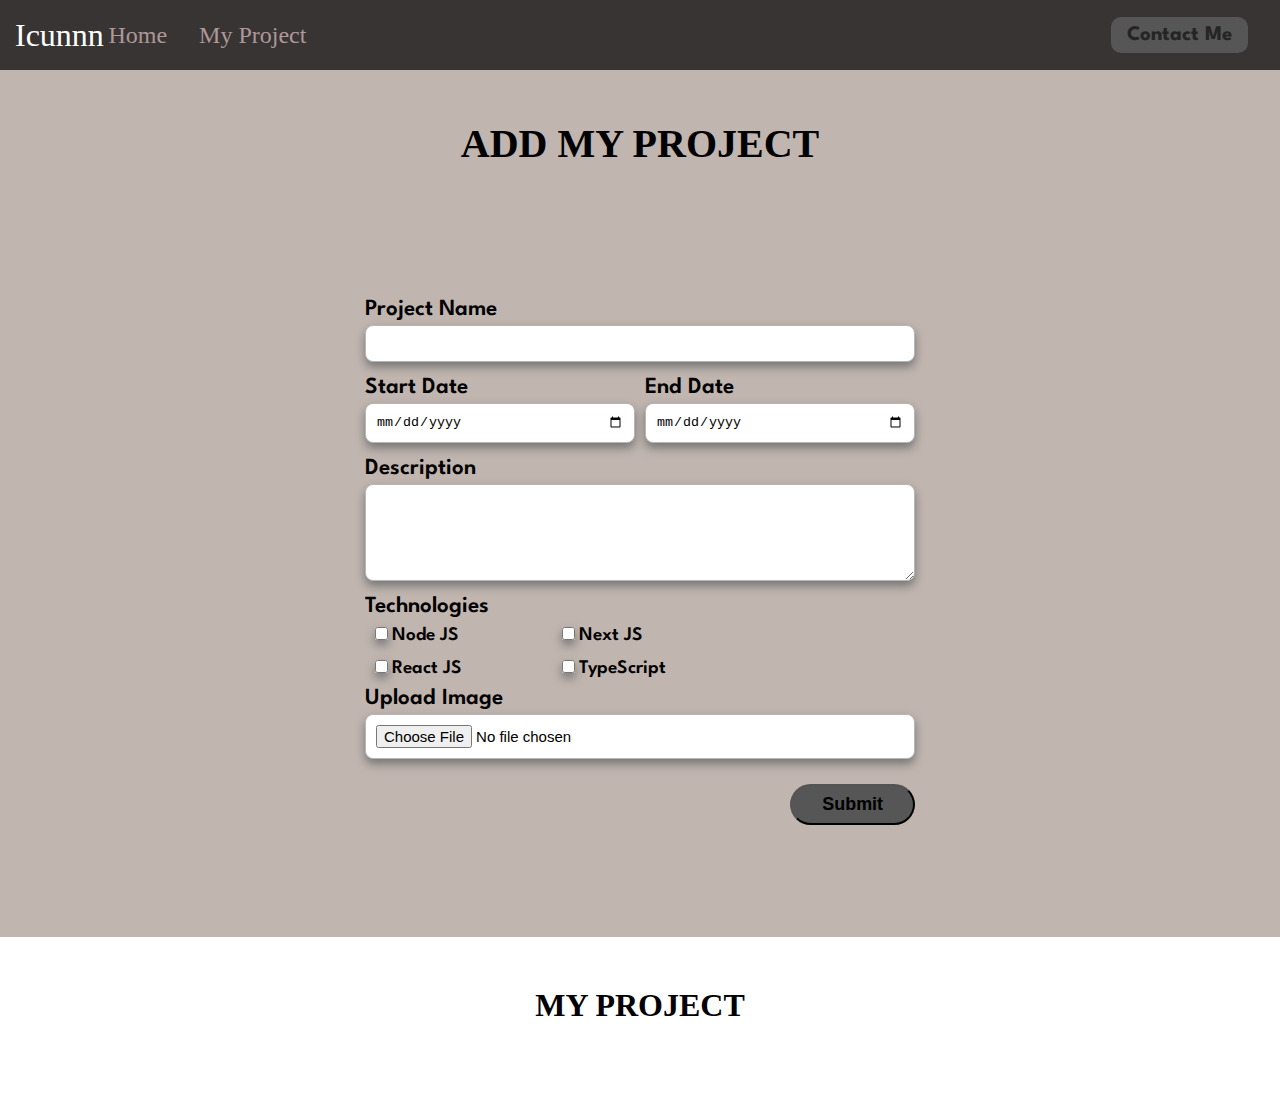
<file: dw-ui/task5/index.html>
<!DOCTYPE html>
<html lang="en">
  <head>
    <meta charset="UTF-8" />
    <meta name="viewport" content="width=device-width, initial-scale=1.0" />
    <title>Document</title>
    <!-- link font awesome -->
    <link
      rel="stylesheet"
      href="https://cdnjs.cloudflare.com/ajax/libs/font-awesome/6.7.2/css/all.min.css"
      integrity="sha512-Evv84Mr4kqVGRNSgIGL/F/aIDqQb7xQ2vcrdIwxfjThSH8CSR7PBEakCr51Ck+w+/U6swU2Im1vVX0SVk9ABhg=="
      crossorigin="anonymous"
      referrerpolicy="no-referrer"
    />

    <!-- link font google -->
    <link rel="preconnect" href="https://fonts.googleapis.com" />
    <link rel="preconnect" href="https://fonts.gstatic.com" crossorigin />
    <link href="https://fonts.googleapis.com/css2?family=League+Spartan:wght@100..900&display=swap" rel="stylesheet" />

    <!-- link CSS -->
    <link rel="stylesheet" href="style.css" />
  </head>
  <body>
    <!-- navbar -->

    <header>
      <div class="navbar">
        <div class="brand"><a href="#">Icunnn</a></div>
        <ul class="links">
          <li><a href="home">Home</a></li>
          <li><a href="myproject">My Project</a></li>
        </ul>
        <a href="#name" class="action_btn">Contact Me</a>
        <div class="toggle_btn">
          <i class="fa-solid fa-bars fa-lg"></i>
        </div>
      </div>

      <div class="dropdown_menu">
        <li><a href="home" class="links">Home</a></li>
        <li><a href="myproject" class="links">My Project</a></li>
        <li><a href="#name" class="action_btn">Contact Me</a></li>
      </div>
    </header>

    <!-- akhir navbar -->

    <!-- project -->
    <h2>ADD MY PROJECT</h2>
    <div class="form-container">
      <form action="">
        <div class="form">
          <label for="project-name">Project Name</label>
          <input type="text" id="project-name" />
        </div>
        <div class="form-inline">
          <div class="form">
            <label for="start-date">Start Date</label>
            <input type="date" id="start-date" />
          </div>
          <div class="form">
            <label for="end-date">End Date</label>
            <input type="date" id="end-date" />
          </div>
        </div>
        <div class="form">
          <label for="desc">Description</label>
          <textarea id="desc" cols="30" rows="5"></textarea>
        </div>
        <div class="form">
          <label style="margin-bottom: 5px">Technologies</label>
          <div class="checkbox">
            <div class="checkbox-left">
              <input type="checkbox" id="nodejs" />
              <label for="nodejs" style="font-size: 1.5vw">Node JS</label><br />
              <input type="checkbox" id="reactjs" />
              <label for="reactjs" style="font-size: 1.5vw">React JS</label>
            </div>
            <div class="checkbox-right">
              <input type="checkbox" id="nextjs" />
              <label for="nextjs" style="font-size: 1.5vw">Next JS</label><br />
              <input type="checkbox" id="typescript" />
              <label for="typescript" style="font-size: 1.5vw">TypeScript</label>
            </div>
          </div>
        </div>
        <div class="form">
          <label for="project-image">Upload Image</label>
          <input type="file" id="project-image" accept="image/*" />
        </div>
        <div class="submit">
          <button type="submit" onclick="getData(event)">Submit</button>
        </div>
      </form>
    </div>

    <div class="project-section" style="background-color: white; padding: 50px 0">
      <div class="container-project">
        <h3 style="font-size: 2.5vw; text-align: center">MY PROJECT</h3>
        <div id="cardContainer"></div>
      </div>
    </div>
    <!-- akhir project -->
    <script src="script.js"></script>
  </body>
</html>
</file>
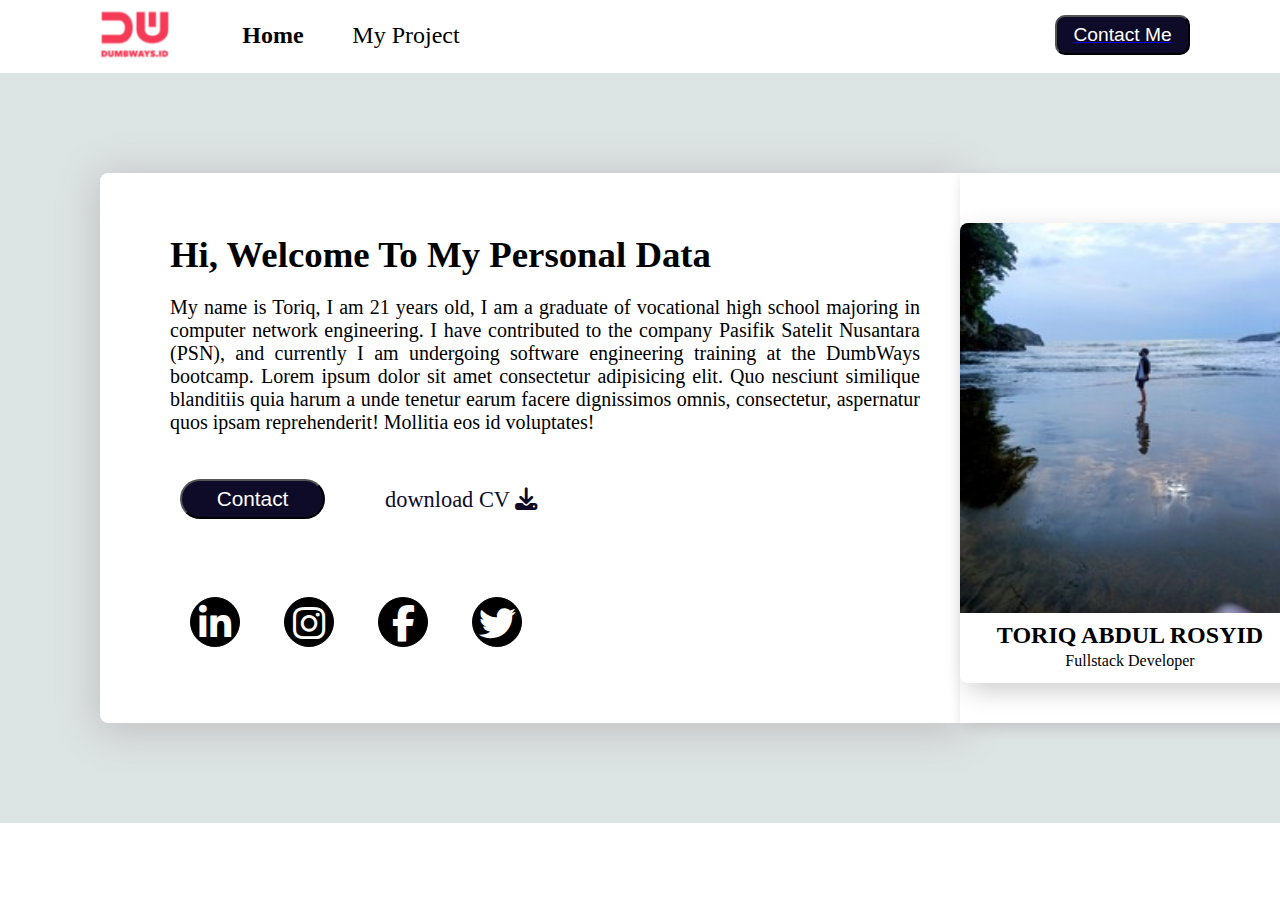
<file: days2/profile.html>
<!DOCTYPE html>
<html>
  <head>
    <link rel="stylesheet" href="style.css" />
    <link
      rel="stylesheet"
      href="https://cdnjs.cloudflare.com/ajax/libs/font-awesome/6.7.2/css/all.min.css"
      integrity="sha512-Evv84Mr4kqVGRNSgIGL/F/aIDqQb7xQ2vcrdIwxfjThSH8CSR7PBEakCr51Ck+w+/U6swU2Im1vVX0SVk9ABhg=="
      crossorigin="anonymous"
      referrerpolicy="no-referrer"
    />
  </head>
  <body>
    <ul class="navbar">
      <div class="left">
        <li>
          <img src="img/dumbways.png" alt="DumbWays" />
        </li>
        <li>
          <a class="active" href="#home">Home</a>
        </li>
        <li>
          <a href="#myproject">My Project</a>
        </li>
      </div>
      <div class="right">
        <a href="../days3/contact.html"><button>Contact Me</button></a>
      </div>
    </ul>

    <!--ini profile left-->

    <div class="flex flex-container">
      <div class="flex profile-info">
        <h2>Hi, Welcome To My Personal Data</h2>
        <p class="Data">
          My name is Toriq, I am 21 years old, I am a graduate of vocational
          high school majoring in computer network engineering. I have
          contributed to the company Pasifik Satelit Nusantara (PSN), and
          currently I am undergoing software engineering training at the
          DumbWays bootcamp. Lorem ipsum dolor sit amet consectetur adipisicing
          elit. Quo nesciunt similique blanditiis quia harum a unde tenetur
          earum facere dignissimos omnis, consectetur, aspernatur quos ipsam
          reprehenderit! Mollitia eos id voluptates!
        </p>

        <ul class="item">
          <li>
            <button class="item1">Contact</button>
          </li>
          <li>
            <a class="item2" href="#">
              download CV <i class="fa-solid fa-download"></i>
            </a>
          </li>
        </ul>

        <div class="socials">
          <i class="fa-brands fa-linkedin-in fa-2xl"></i>
          <i class="fa-brands fa-instagram fa-2xl"></i>
          <i class="fa-brands fa-facebook-f fa-2xl"></i>
          <i class="fa-brands fa-twitter fa-2xl"></i>
        </div>
      </div>
      <div class="flex box">
        <div class="card1">
          <img src="img/photo_2025-05-01_19-15-48.jpg" class="img-top">
          <div class="card2">
            <h5 class="card-title">TORIQ ABDUL ROSYID</h5>
            <p class="card-text">Fullstack Developer</p>
          </div>
        </div>
      </div>
    </div>
  </body>
</html>
</file>
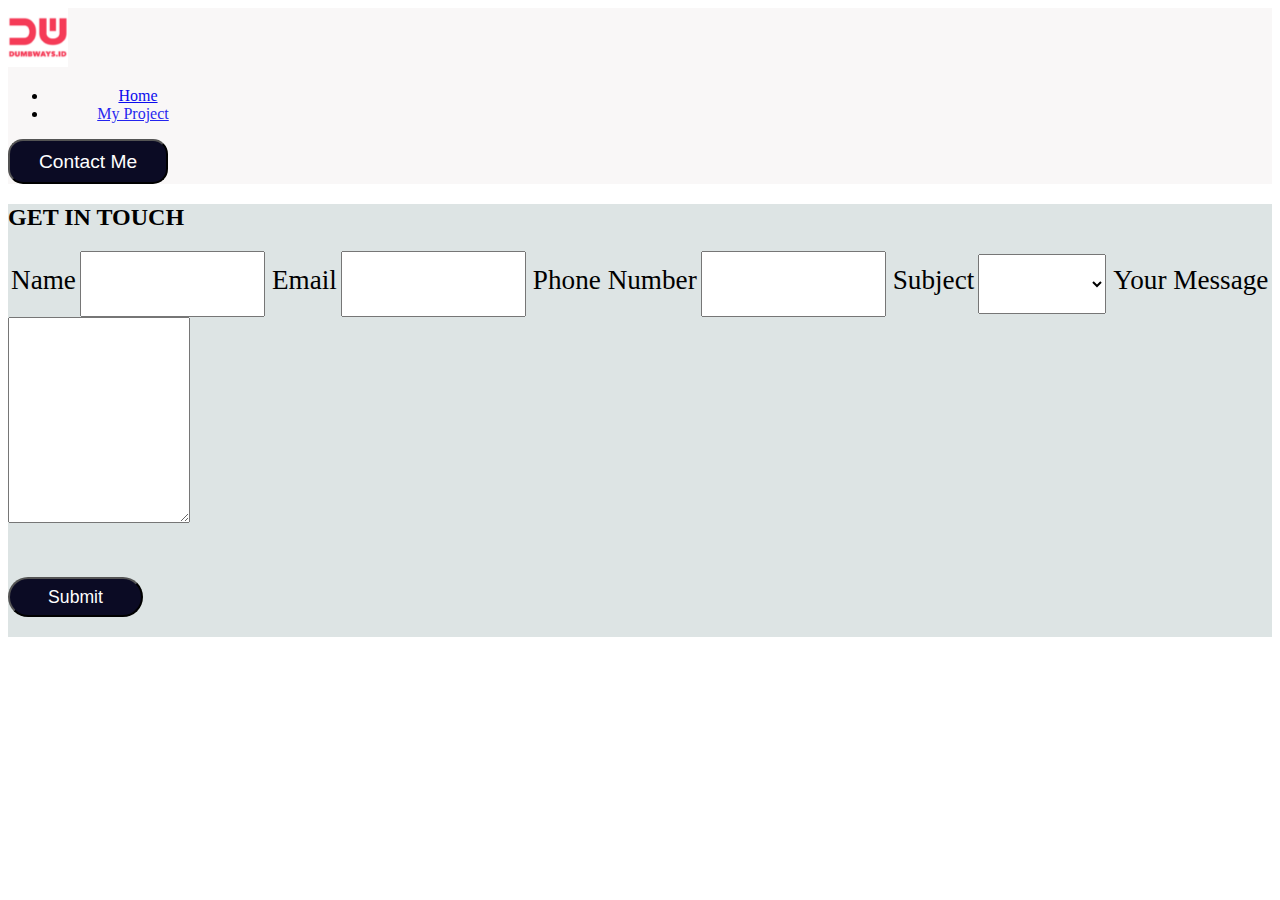
<file: days3/contact.html>
<!DOCTYPE html>
<html lang="en">
  <head>
    <meta charset="utf-8" />
    <meta name="viewport" content="width=device-width, initial-scale=1" />
    <title>Portofolio | Toriq Rosid</title>
    <link href="https://cdn.jsdelivr.net/npm/bootstrap@5.3.5/dist/css/bootstrap.min.css" rel="stylesheet" integrity="sha384-SgOJa3DmI69IUzQ2PVdRZhwQ+dy64/BUtbMJw1MZ8t5HZApcHrRKUc4W0kG879m7" crossorigin="anonymous" />
    <link rel="stylesheet" href="contact.css" />
  </head>
  <body>
    <!-- ini navbar -->

    <nav class="navbar navbar-expand-lg navbar-light shadow" style="background-color: #f9f7f7">
      <div class="container">
        <a class="navbar-brand" href="https://encrypted-tbn0.gstatic.com/images?q=tbn:ANd9GcRMD1R_e2MlTpAfs2XQKS-JBZuElrFIutiFOA&s"><img src="../days2/img/dumbways.png" alt="DumbWays" style="width: 60px" /></a>
        <div class="collapse navbar-collapse" id="navbarSupportedContent">
          <ul class="navbar-nav me-auto mb-2 mb-lg-0">
            <li class="nav-item" style="background-color: #f9f7f7">
              <a class="nav-link home link-offset-5 fw-semibold fs-3" aria-current="page" href="#">Home</a>
            </li>
            <li class="nav-item" style="background-color: #f9f7f7">
              <a class="nav-link project fs-3" href="../days2/profile.html">My Project</a>
            </li>
          </ul>
          <div class="d-flex" role="search">
            <a href="#message"><button class="nav-contact" style="width: 160px; height: 45px; border-radius: 15px" type="submit">Contact Me</button></a>
          </div>
        </div>
      </div>
    </nav>

    <!-- akhir navbar -->

    <!-- ini contact me -->

    <div class="container-form">
      <div class="d-flex justify-content-center">
        <h2 id="message" class="d-flex title fs-1 fw-bold py-5">GET IN TOUCH</h2>
      </div>
      <div class="d-flex form justify-content-center">
        <form action="contactme" class="d-flex">
          <div class="mb-3">
            <label for="name" class="form-name" style="width: 700px">Name</label>
            <input type="text" class="form-control shadow" style="height: 60px" id="name" />
            <label for="email" class="form-email" style="width: 700px">Email</label>
            <input type="email" class="form-control shadow" style="height: 60px" id="email" />
            <label for="number" class="form-number" style="width: 700px">Phone Number</label>
            <input type="number" class="form-control shadow" style="height: 60px" id="number" />
            <label class="form-subject" for="floatingSelect">Subject</label>
            <select class="form-select shadow" id="floatingSelect" style="height: 60px" aria-label="Floating label select example">
              <option selected></option>
              <option value="1">Kritik</option>
              <option value="2">Saran</option>
              <option value="3">Customer Service</option>
            </select>
            <label class="form-message" for="floatingTextarea2">Your Message</label>
            <textarea class="form-control shadow" id="floatingTextarea2" style="height: 200px"></textarea>
            <div class="d-grid gap-2 d-md-flex justify-content-md-end">
              <button class="submit me-md-2" type="button">Submit</button>
            </div>
          </div>
        </form>
      </div>
    </div>

    <!-- akhir contact me -->

    <script src="https://cdn.jsdelivr.net/npm/bootstrap@5.3.5/dist/js/bootstrap.bundle.min.js" integrity="sha384-k6d4wzSIapyDyv1kpU366/PK5hCdSbCRGRCMv+eplOQJWyd1fbcAu9OCUj5zNLiq" crossorigin="anonymous"></script>
  </body>
</html>
</file>
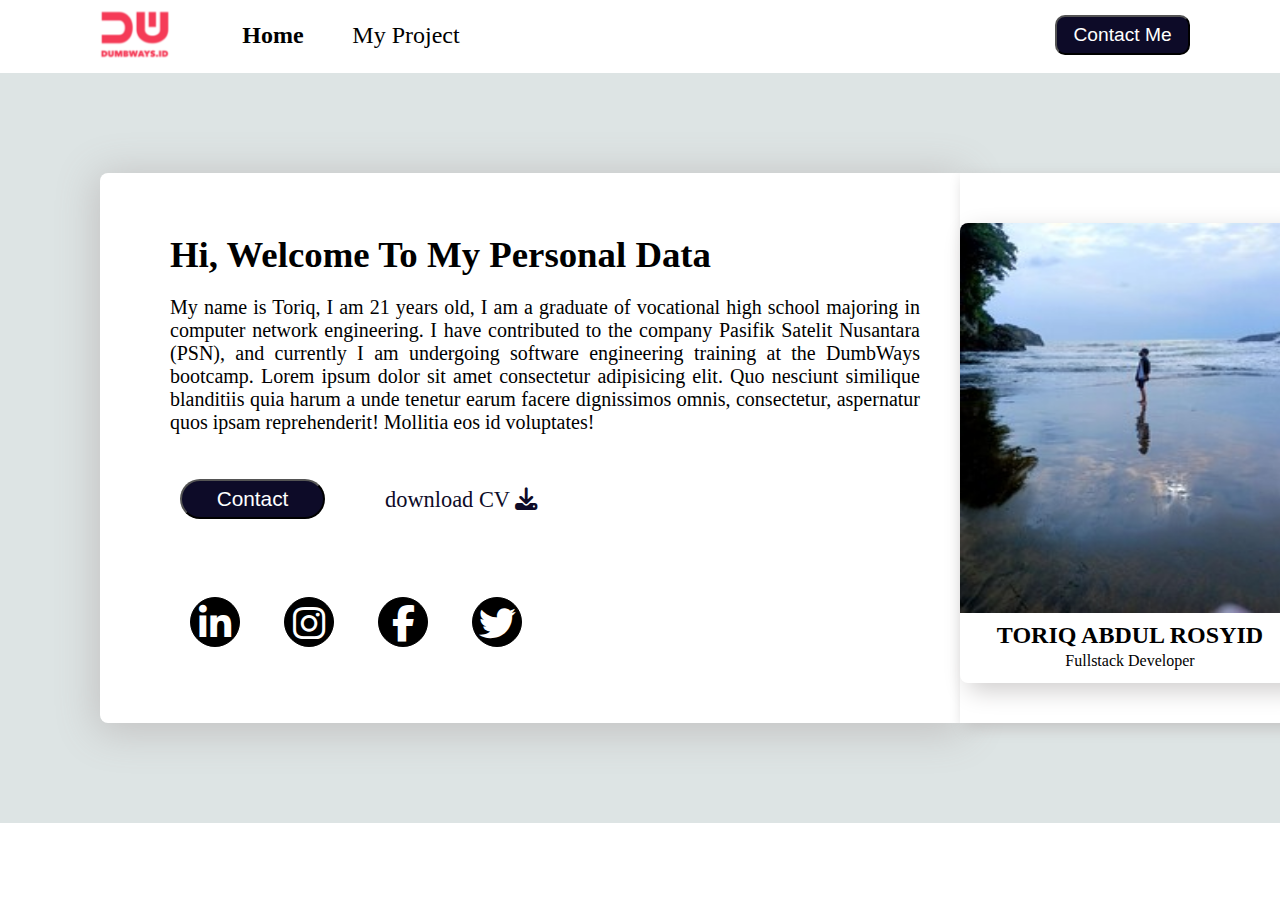
<file: task2/profile.html>
<!DOCTYPE html>
<html>
  <head>
    <link rel="stylesheet" href="style.css" />
    <link
      rel="stylesheet"
      href="https://cdnjs.cloudflare.com/ajax/libs/font-awesome/6.7.2/css/all.min.css"
      integrity="sha512-Evv84Mr4kqVGRNSgIGL/F/aIDqQb7xQ2vcrdIwxfjThSH8CSR7PBEakCr51Ck+w+/U6swU2Im1vVX0SVk9ABhg=="
      crossorigin="anonymous"
      referrerpolicy="no-referrer"
    />
  </head>
  <body>
    <ul class="navbar">
      <div class="left">
        <li>
          <img src="img/dumbways.png" alt="DumbWays" />
        </li>
        <li>
          <a class="active" href="#home">Home</a>
        </li>
        <li>
          <a href="#myproject">My Project</a>
        </li>
      </div>
      <div class="right">
        <a href="../task3/contact.html"><button>Contact Me</button></a>
      </div>
    </ul>

    <!--ini profile left-->

    <div class="flex flex-container">
      <div class="flex profile-info">
        <h2>Hi, Welcome To My Personal Data</h2>
        <p class="Data">
          My name is Toriq, I am 21 years old, I am a graduate of vocational high school majoring in computer network engineering. I have contributed to the company Pasifik Satelit Nusantara (PSN), and currently I am undergoing software
          engineering training at the DumbWays bootcamp. Lorem ipsum dolor sit amet consectetur adipisicing elit. Quo nesciunt similique blanditiis quia harum a unde tenetur earum facere dignissimos omnis, consectetur, aspernatur quos ipsam
          reprehenderit! Mollitia eos id voluptates!
        </p>

        <ul class="item">
          <li>
            <button class="item1">Contact</button>
          </li>
          <li>
            <a class="item2" href="#"> download CV <i class="fa-solid fa-download"></i> </a>
          </li>
        </ul>

        <div class="socials">
          <i class="fa-brands fa-linkedin-in fa-2xl"></i>
          <i class="fa-brands fa-instagram fa-2xl"></i>
          <i class="fa-brands fa-facebook-f fa-2xl"></i>
          <i class="fa-brands fa-twitter fa-2xl"></i>
        </div>
      </div>
      <div class="flex box">
        <div class="card1">
          <img src="img/photo_2025-05-01_19-15-48.jpg" class="img-top" />
          <div class="card2">
            <h5 class="card-title">TORIQ ABDUL ROSYID</h5>
            <p class="card-text">Fullstack Developer</p>
          </div>
        </div>
      </div>
    </div>
  </body>
</html>
</file>
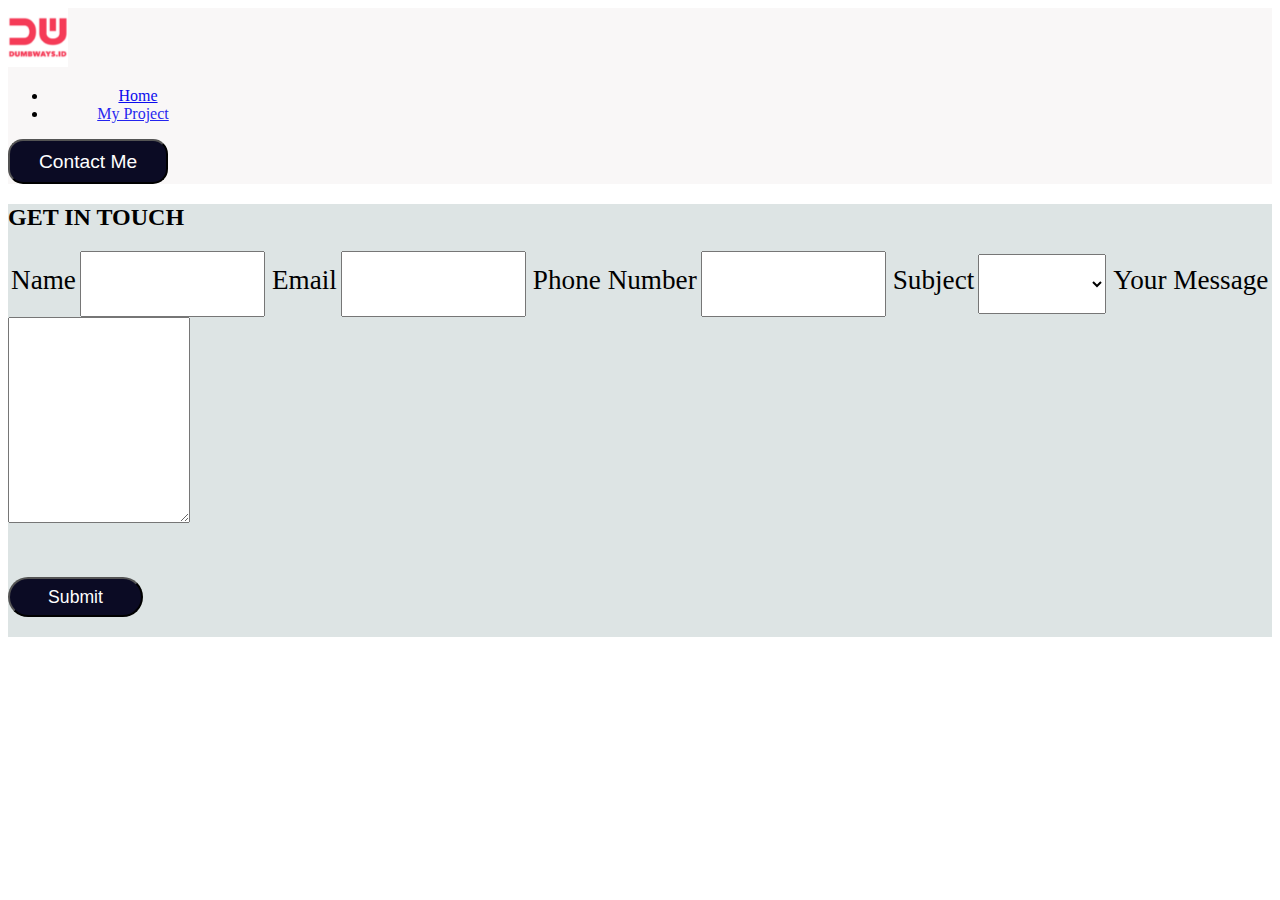
<file: task3/contact.html>
<!DOCTYPE html>
<html lang="en">
  <head>
    <meta charset="utf-8" />
    <meta name="viewport" content="width=device-width, initial-scale=1" />
    <title>Portofolio | Toriq Rosid</title>
    <link href="https://cdn.jsdelivr.net/npm/bootstrap@5.3.5/dist/css/bootstrap.min.css" rel="stylesheet" integrity="sha384-SgOJa3DmI69IUzQ2PVdRZhwQ+dy64/BUtbMJw1MZ8t5HZApcHrRKUc4W0kG879m7" crossorigin="anonymous" />
    <link rel="stylesheet" href="contact.css" />
  </head>
  <body>
    <!-- ini navbar -->

    <nav class="navbar navbar-expand-lg navbar-light shadow" style="background-color: #f9f7f7">
      <div class="container">
        <a class="navbar-brand" href="https://encrypted-tbn0.gstatic.com/images?q=tbn:ANd9GcRMD1R_e2MlTpAfs2XQKS-JBZuElrFIutiFOA&s"><img src="../task2/img/dumbways.png" alt="DumbWays" style="width: 60px" /></a>
        <div class="collapse navbar-collapse" id="navbarSupportedContent">
          <ul class="navbar-nav me-auto mb-2 mb-lg-0">
            <li class="nav-item" style="background-color: #f9f7f7">
              <a class="nav-link home link-offset-5 fw-semibold fs-3" aria-current="page" href="#">Home</a>
            </li>
            <li class="nav-item" style="background-color: #f9f7f7">
              <a class="nav-link project fs-3" href="../task2/profile.html">My Project</a>
            </li>
          </ul>
          <div class="d-flex" role="search">
            <a href="#message"><button class="nav-contact" style="width: 160px; height: 45px; border-radius: 15px" type="submit">Contact Me</button></a>
          </div>
        </div>
      </div>
    </nav>

    <!-- akhir navbar -->

    <!-- ini contact me -->

    <div class="container-form">
      <div class="d-flex justify-content-center">
        <h2 id="message" class="d-flex title fs-1 fw-bold py-5">GET IN TOUCH</h2>
      </div>
      <div class="d-flex form justify-content-center">
        <form action="contactme" class="d-flex">
          <div class="mb-3">
            <label for="name" class="form-name" style="width: 700px">Name</label>
            <input type="text" class="form-control shadow" style="height: 60px" id="name" />
            <label for="email" class="form-email" style="width: 700px">Email</label>
            <input type="email" class="form-control shadow" style="height: 60px" id="email" />
            <label for="number" class="form-number" style="width: 700px">Phone Number</label>
            <input type="number" class="form-control shadow" style="height: 60px" id="number" />
            <label class="form-subject" for="floatingSelect">Subject</label>
            <select class="form-select shadow" id="floatingSelect" style="height: 60px" aria-label="Floating label select example">
              <option selected></option>
              <option value="1">Kritik</option>
              <option value="2">Saran</option>
              <option value="3">Customer Service</option>
            </select>
            <label class="form-message" for="floatingTextarea2">Your Message</label>
            <textarea class="form-control shadow" id="floatingTextarea2" style="height: 200px"></textarea>
            <div class="d-grid gap-2 d-md-flex justify-content-md-end">
              <button class="submit me-md-2" type="button">Submit</button>
            </div>
          </div>
        </form>
      </div>
    </div>

    <!-- akhir contact me -->

    <script src="https://cdn.jsdelivr.net/npm/bootstrap@5.3.5/dist/js/bootstrap.bundle.min.js" integrity="sha384-k6d4wzSIapyDyv1kpU366/PK5hCdSbCRGRCMv+eplOQJWyd1fbcAu9OCUj5zNLiq" crossorigin="anonymous"></script>
  </body>
</html>
</file>
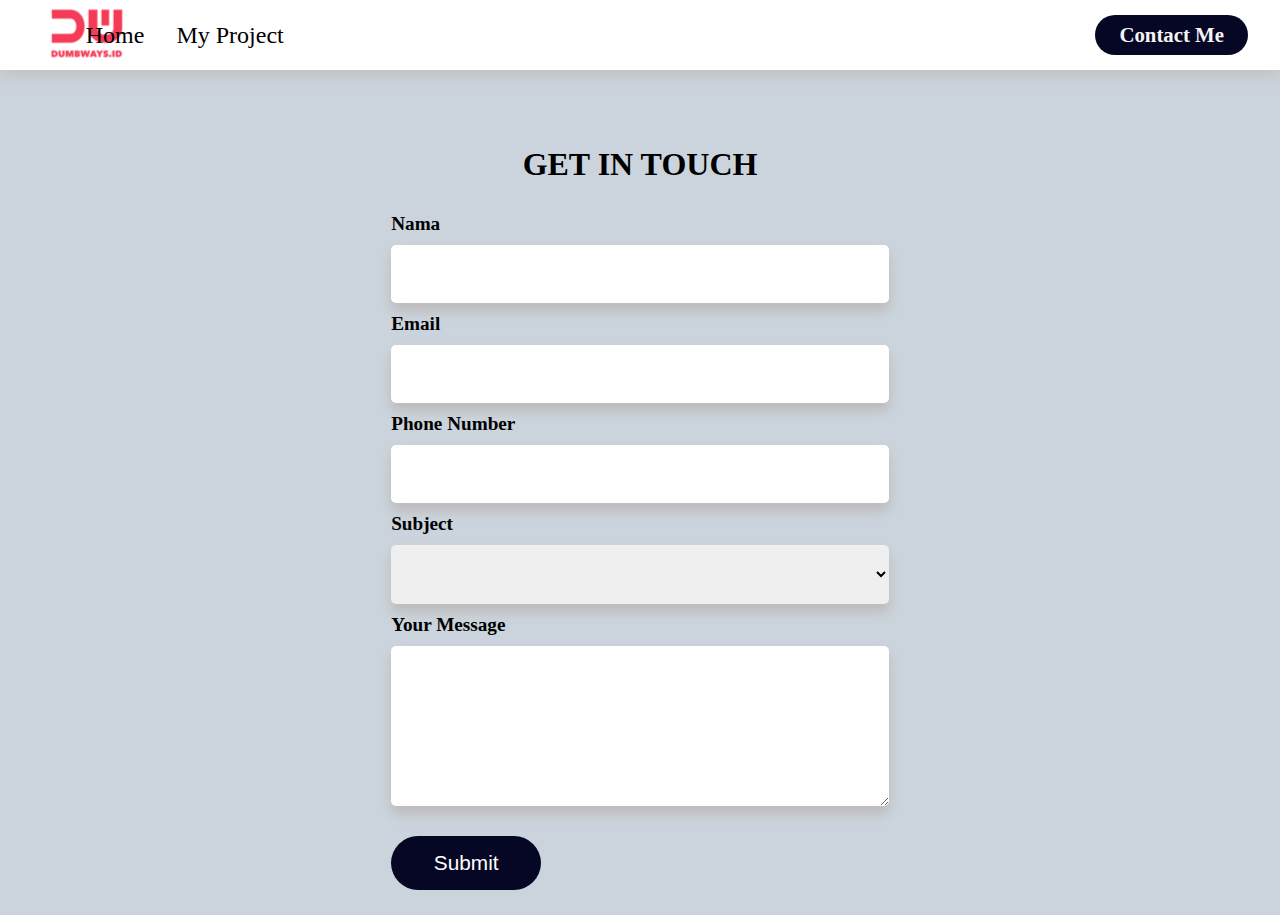
<file: task4/contact.html>
<!DOCTYPE html>
<html lang="en">
  <head>
    <meta charset="UTF-8" />
    <meta name="viewport" content="width=device-width, initial-scale=1.0" />
    <title>Contact Me</title>

    <!-- link font awesome -->
    <link
      rel="stylesheet"
      href="https://cdnjs.cloudflare.com/ajax/libs/font-awesome/6.7.2/css/all.min.css"
      integrity="sha512-Evv84Mr4kqVGRNSgIGL/F/aIDqQb7xQ2vcrdIwxfjThSH8CSR7PBEakCr51Ck+w+/U6swU2Im1vVX0SVk9ABhg=="
      crossorigin="anonymous"
      referrerpolicy="no-referrer"
    />

    <!-- link CSS -->
    <link rel="stylesheet" href="contact.css" />
  </head>
  <body>
    <!-- navbar -->

    <header>
      <div class="navbar">
        <div class="logo"><img src="../task2/img/dumbways.png" alt="DumbWays" /></div>
        <ul class="links">
          <li><a href="home">Home</a></li>
          <li><a href="myproject">My Project</a></li>
        </ul>
        <a href="#name" class="action_btn">Contact Me</a>
        <div class="toggle_btn">
          <i class="fa-solid fa-bars fa-lg"></i>
        </div>
      </div>

      <div class="dropdown_menu">
        <li><a href="home">Home</a></li>
        <li><a href="myproject">My Project</a></li>
        <li><a href="#name" class="action_btn">Contact Me</a></li>
      </div>
    </header>

    <!-- akhir navbar -->

    <!-- contact -->

    <div class="container">
      <form>
        <h3>GET IN TOUCH</h3>
        <label for="name">Nama</label>
        <input type="text" id="name" />
        <label for="email">Email</label>
        <input type="email" id="email" />
        <label for="number">Phone Number</label>
        <input type="number" id="number" />
        <label for="select">Subject</label>
        <select id="select">
          <option value=""></option>
          <option value="1">Kritik</option>
          <option value="2">Saran</option>
          <option value="3">Customer Service</option>
        </select>
        <label for="textarea">Your Message</label>
        <textarea id="textarea" rows="8"></textarea>
        <button type="submit" onclick="myFunction">Submit</button>
      </form>
    </div>

    <!-- akhir contact -->

    <script src="contact.js"></script>
  </body>
</html>
</file>
<file: dw-ui/task5/style.css>
* {
  padding: 0;
  margin: 0;
}

body {
  background-color: #c0b5af;
}

li {
  list-style: none;
}

.brand a {
  text-decoration: none;
  color: white;
  font-size: 2rem;
  margin-left: 15px;
}

.links a {
  text-decoration: none;
  color: rgb(174, 152, 152);
  font-size: 1.5rem;
}

.links a:hover {
  color: white;
}

.navbar .links {
  display: flex;
  gap: 2rem;
  margin-left: -800px;
}
/* header */
header {
  position: relative;
  padding: 0;
}

.navbar {
  width: 100%;
  height: 70px;
  display: flex;
  align-items: center;
  justify-content: space-between;
  background-color: rgb(56, 52, 52);
}

.navbar .toggle_btn {
  color: rgb(255, 128, 0);
  margin-right: 20px;
  font-size: 1.5rem;
  cursor: pointer;
  display: none;
}

.action_btn {
  text-decoration: none;
  background-color: rgb(86, 86, 86);
  margin-right: 2rem;
  padding: 0.5rem 1rem;
  border: none;
  outline: none;
  border-radius: 10px;
  font-weight: bold;
  color: rgb(38, 37, 37);
  font-size: 1.3rem;
  font-family: League Spartan, sans-serif;
  cursor: pointer;
  transition: scale 0.2 ease;
}

.action_btn:hover {
  color: rgb(245, 243, 243);
  scale: 1.05;
}

.action_btn:active {
  scale: 0.95;
}

/* dropdown menu */

.dropdown_menu {
  display: none;
  position: absolute;
  height: 0;
  width: 100%;
  background-color: rgb(56, 52, 52);
  backdrop-filter: blur(5px);
  overflow: hidden;
}

.dropdown_menu.open {
  height: 170px;
}

.dropdown_menu .links {
  text-decoration: none;
  padding: 10px;
  margin-top: 5px;
  margin-left: 12px;
  display: flex;
  justify-content: start;
  font-size: 1.5rem;
  color: rgb(215, 201, 201);
}

.dropdown_menu .links:hover {
  color: black;
  background-color: rgb(32, 32, 236);
  width: 100%;
}

.dropdown_menu .action_btn {
  width: 120px;
  display: block;
  margin-top: 12px;
  margin-left: 12px;
  justify-content: start;
  text-align: center;
}

/* responsive  */
@media (max-width: 992px) {
  .navbar .links,
  .navbar .action_btn {
    display: none;
  }

  .navbar .toggle_btn {
    display: block;
  }

  .dropdown_menu {
    display: block;
  }
}

/* project */
h2 {
  display: flex;
  justify-content: center;
  text-align: center;
  font-weight: bold;
  padding: 50px 0;
  font-size: 2.5em;
}

.form-container {
  display: flex;
  justify-content: center;
  align-items: center;
  min-height: 80vh;
  font-family: League Spartan, sans-serif;
}

form {
  display: block;
  padding: 20px;
  border-radius: 10px;
  max-width: 576px;
  width: 550px;
  margin: 0 16px;
  margin-bottom: 30px;
}

.form {
  display: flex;
  flex-direction: column;
  position: relative;
  width: 100%;
}

form .form-inline {
  display: grid;
  grid-template-columns: 1fr 1fr;
  grid-gap: 10px;
}

form .form label {
  font-size: 1.8vw;
  font-weight: 600;
}

form .form input,
form .form textarea {
  box-sizing: border-box;
  border: 1px solid rgb(183, 181, 181);
  margin-top: 5px;
  margin-bottom: 15px;
  padding: 10px;
  border-radius: 8px;
  box-shadow: 0 5px 10px rgb(118, 118, 118);
}

.checkbox {
  display: flex;
  gap: 100px;
  margin-left: 10px;
}

#project-image {
  box-sizing: border-box;
  border: 1px solid rgb(183, 181, 181);
  font-size: 15px;
  background: white;
  outline: none;
}

.submit {
  display: flex;
  justify-content: end;
}

form button {
  padding: 8px 30px;
  border-radius: 25px;
  margin-top: 10px;
  background-color: rgb(86, 86, 86);
  font-size: 1.4vw;
  font-weight: 700;
  cursor: pointer;
  transition: scale 0.2 ease;
}

form button:hover {
  color: rgb(245, 243, 243);
  scale: 1.05;
}

form button:active {
  scale: 0.95;
}

@media screen and (max-width: 480px) {
  form .form-inline {
    grid-gap: unset;
    grid-template-columns: 1fr;
  }
  form button {
    width: 100%;
  }
}

/* style card javascipt */
#cardContainer {
  display: flex;
  justify-content: center;
  flex-wrap: wrap;
  gap: 100px;
  margin-top: 30px;
  box-sizing: border-box;
}

.card {
  width: 400px;
  border-radius: 12px;
  background-color: #f0f0f0;
  box-shadow: 0 2px 4px rgb(25, 25, 25);
  overflow: hidden;
}

.fixed-img {
  width: 94%;
  align-items: center;
  height: auto;
  margin: 10px;
  border-radius: 12px;
}

.card-body {
  text-align: start;
  padding: 10px 25px;
}

.card-title {
  font-size: 1.5em;
  font-weight: 650;
}

.card-time {
  font-size: 1em;
  color: rgb(86, 77, 77);
}

.card-text {
  text-align: justify;
  margin-top: 10px;
  font-size: 0.95em;
}

.card-icon {
  display: flex;
  justify-content: start;
  gap: 10px;
  margin-bottom: 5px;
  margin-left: 25px;
}

.card-icon img.tech-icon {
  width: 30px;
}

.card-button button {
  padding: 5px 30px;
  border-radius: 25px;
  margin-top: 10px;
  background-color: rgb(49, 45, 45);
  font-size: 18px;
  font-weight: 700;
  cursor: pointer;
  transition: scale 0.2 ease;
}

.card-button button:hover {
  color: rgb(245, 243, 243);
  scale: 1.05;
}

.card-button button:active {
  scale: 0.95;
}
</file>
<file: days2/style.css>
* {
  margin: 0;
  padding: 0;
  box-sizing: border-box;
}

body {
  width: 100%;
}

ul.navbar {
  display: flex;
  list-style-type: none;
  width: 100%;
  background-color: #ffffff;
  box-shadow: 0 8px 15px rgb(213, 212, 212);
  justify-content: space-between;
}

.navbar li {
  float: left;
}

div.left li a {
  display: block;
  text-align: center;
  width: 130px;
  height: 70px;
  line-height: 70px;
  font-size: 1.5em;
  margin-left: 3px;
  text-decoration: none;
  color: rgb(0, 0, 0);
}

div.left li a:hover {
  background-color: #232322;
  color: #ffffff;
}

li img {
  width: 70px;
  margin-left: 100px;
  margin-right: 35px;
}

a.active {
  font-weight: bold;
  font-size: 1.75em;
}

div.right button {
  display: block;
  width: 135px;
  height: 40px;
  margin-top: 15px;
  margin-right: 90px;
  border-radius: 10px;
  font-size: 1.2em;
  color: #ffffff;
  background-color: rgb(13, 11, 40);
  cursor: pointer;
}

div.right button:hover {
  color: rgb(13, 11, 40);
  background-color: #ffffff;
}

.flex-container {
  display: flex;
  background-color: rgb(221, 228, 228);
  width: 100%;
}

.flex-container div.profile-info {
  margin: 100px 0px 100px 100px;
  padding: 20px;
  width: 900px;
  height: 550px;
  background-color: #ffffff;
  box-shadow: 0 5px 40px 5px rgb(195, 194, 194);
  border-radius: 8px 0 0 8px;
}

.flex-container div.box {
  margin: 100px 100px 100px 0px;
  padding-top: 50px;
  width: 420px;
  height: 550px;
  background-color: #ffffff;
  box-shadow: 5px 5px 15px 0 rgb(195, 194, 194);
  border-radius: 0 8px 8px 0;
}

.profile-info {
  width: 950px;
  height: 350px;
  list-style: none;
}

.profile-info h2 {
  font-size: 2.3em;
  margin-top: 40px;
  margin-bottom: 20px;
  margin-left: 50px;
  text-align: justify;
}

.profile-info p {
  text-align: justify;
  width: 750px;
  font-size: 1.25em;
  margin-left: 50px;
  margin-right: 20px;
  margin-bottom: 40px;
}

ul.item {
  display: flex;
  list-style: none;
}

button.item1 {
  width: 145px;
  height: 40px;
  margin-top: 5px;
  margin-left: 60px;
  border-radius: 25px;
  font-size: 1.3em;
  color: #ffffff;
  background-color: rgb(13, 11, 40);
  cursor: pointer;
}

button.item1:hover {
  color: rgb(5, 5, 5);
  background-color: rgb(11, 6, 97);
}

a.item2 {
  display: inline-block;
  width: 220px;
  height: 40px;
  text-decoration: none;
  font-size: 1.4em;
  margin-top: 13px;
  padding-left: 60px;
  color: rgb(13, 11, 40);
}

a.item2:hover {
  color: rgb(6, 4, 132);
}

.socials i {
  display: inline-block;
  margin-top: 70px;
  margin-right: -30px;
  margin-left: 70px;
  justify-content: center;
  width: 50px;
  height: 50px;
  line-height: 50px;
  font-size: 2.3em;
  border-radius: 50px;
  border: 1px solid black;
  color: white;
  background-color: black;
  cursor: pointer;
  text-align: center;
}

.socials i:hover {
  color: black;
  background-color: white;
}

div.card1 {
  display: block;
  padding: 0;
  width: 340px;
  height: 460px;
  background-color: #ffffff;
  box-shadow: 8px 8px 25px 0 rgb(208, 206, 206);
  border-radius: 8px;
  text-align: center;
}

.img-top {
  width: 340px;
  height: 390px;
  border-radius: 8px 8px 0 0;
}

.card-title {
  font-size: 1.5em;
  font-weight: 800;
  margin-top: 5px;
}

.card-text {
  font-size: 1em;
  margin-top: 3px;
}
</file>
<file: days3/contact.css>
.container-form{
  background-color: rgb(221, 228, 228);
}

a.home {
  display: inline-block;
  width: 140px;
  text-align: center;
  margin-left: 20px;
  opacity: 95%;
}

a.home:hover{
  background-color: #cccbcb;
}

a.project {
  display: inline-block;
  width: 170px;
  text-align: center;
  opacity: 85%;
}

a.project:hover{
  background-color: #cccbcb;
}

.nav-contact {
  font-size: 1.2em;
  color: rgb(255, 255, 255);
  background-color: rgb(11, 11, 36);
}

.nav-contact:hover {
  background-color: rgb(255, 255, 255);
  color: rgb(11, 11, 36);
}

.form-name{
  font-size: 1.7em;
  margin-bottom: 2px;
  margin-left: 3px;
  font-weight: 500;
}

.form-email{
  font-size: 1.7em;
  margin-bottom: 2px;
  margin-left: 3px;
  margin-top: 30px;
  font-weight: 500;
}

.form-number{
  font-size: 1.7em;
  margin-bottom: 2px;
  margin-left: 3px;
  margin-top: 30px;
  font-weight: 500;
}

.form-subject{
  font-size: 1.7em;
  margin-bottom: 2px;
  margin-left: 3px;
  margin-top: 30px;
  font-weight: 500;
}

.form-message{
  font-size: 1.7em;
  margin-bottom: 2px;
  margin-left: 3px;
  margin-top: 30px;
  font-weight: 500;
}

.submit{
  width: 135px;
  height: 40px;
  font-size: 1.1em;
  margin-top:50px;
  margin-bottom: 20px;
  margin-right: 10px;
  border-radius: 25px;
  color: white;
  background-color: rgb(11, 11, 36);
}

.submit:hover{
  background-color: white;
  color: rgb(11, 11, 36);
}
</file>
<file: task2/style.css>
* {
  margin: 0;
  padding: 0;
  box-sizing: border-box;
}

body {
  width: 100%;
}

ul.navbar {
  display: flex;
  list-style-type: none;
  width: 100%;
  background-color: #ffffff;
  box-shadow: 0 8px 15px rgb(213, 212, 212);
  justify-content: space-between;
}

.navbar li {
  float: left;
}

div.left li a {
  display: block;
  text-align: center;
  width: 130px;
  height: 70px;
  line-height: 70px;
  font-size: 1.5em;
  margin-left: 3px;
  text-decoration: none;
  color: rgb(0, 0, 0);
}

div.left li a:hover {
  background-color: #232322;
  color: #ffffff;
}

li img {
  width: 70px;
  margin-left: 100px;
  margin-right: 35px;
}

a.active {
  font-weight: bold;
  font-size: 1.75em;
}

div.right button {
  width: 135px;
  height: 40px;
  margin-top: 15px;
  margin-right: 90px;
  border-radius: 10px;
  font-size: 1.2em;
  color: #ffffff;
  background-color: rgb(13, 11, 40);
  cursor: pointer;
}

div.right button:hover {
  color: rgb(13, 11, 40);
  background-color: #ffffff;
}

.flex-container {
  display: flex;
  background-color: rgb(221, 228, 228);
  width: 100%;
}

.flex-container div.profile-info {
  margin: 100px 0px 100px 100px;
  padding: 20px;
  width: 900px;
  height: 550px;
  background-color: #ffffff;
  box-shadow: 0 5px 40px 5px rgb(195, 194, 194);
  border-radius: 8px 0 0 8px;
}

.flex-container div.box {
  margin: 100px 100px 100px 0px;
  padding-top: 50px;
  width: 420px;
  height: 550px;
  background-color: #ffffff;
  box-shadow: 5px 5px 15px 0 rgb(195, 194, 194);
  border-radius: 0 8px 8px 0;
}

.profile-info {
  width: 950px;
  height: 350px;
  list-style: none;
}

.profile-info h2 {
  font-size: 2.3em;
  margin-top: 40px;
  margin-bottom: 20px;
  margin-left: 50px;
  text-align: justify;
}

.profile-info p {
  text-align: justify;
  width: 750px;
  font-size: 1.25em;
  margin-left: 50px;
  margin-right: 20px;
  margin-bottom: 40px;
}

ul.item {
  display: flex;
  list-style: none;
}

button.item1 {
  width: 145px;
  height: 40px;
  margin-top: 5px;
  margin-left: 60px;
  border-radius: 25px;
  font-size: 1.3em;
  color: #ffffff;
  background-color: rgb(13, 11, 40);
  cursor: pointer;
}

button.item1:hover {
  color: rgb(5, 5, 5);
  background-color: rgb(11, 6, 97);
}

a.item2 {
  display: inline-block;
  width: 220px;
  height: 40px;
  text-decoration: none;
  font-size: 1.4em;
  margin-top: 13px;
  padding-left: 60px;
  color: rgb(13, 11, 40);
}

a.item2:hover {
  color: rgb(6, 4, 132);
}

.socials i {
  display: inline-block;
  margin-top: 70px;
  margin-right: -30px;
  margin-left: 70px;
  justify-content: center;
  width: 50px;
  height: 50px;
  line-height: 50px;
  font-size: 2.3em;
  border-radius: 50px;
  border: 1px solid black;
  color: white;
  background-color: black;
  cursor: pointer;
  text-align: center;
}

.socials i:hover {
  color: black;
  background-color: white;
}

div.card1 {
  display: block;
  padding: 0;
  width: 340px;
  height: 460px;
  background-color: #ffffff;
  box-shadow: 8px 8px 25px 0 rgb(208, 206, 206);
  border-radius: 8px;
  text-align: center;
}

.img-top {
  width: 340px;
  height: 390px;
  border-radius: 8px 8px 0 0;
}

.card-title {
  font-size: 1.5em;
  font-weight: 800;
  margin-top: 5px;
}

.card-text {
  font-size: 1em;
  margin-top: 3px;
}
</file>
<file: task3/contact.css>
.container-form{
  background-color: rgb(221, 228, 228);
}

a.home {
  display: inline-block;
  width: 140px;
  text-align: center;
  margin-left: 20px;
  opacity: 95%;
}

a.home:hover{
  background-color: #cccbcb;
}

a.project {
  display: inline-block;
  width: 170px;
  text-align: center;
  opacity: 85%;
}

a.project:hover{
  background-color: #cccbcb;
}

.nav-contact {
  font-size: 1.2em;
  color: rgb(255, 255, 255);
  background-color: rgb(11, 11, 36);
}

.nav-contact:hover {
  background-color: rgb(255, 255, 255);
  color: rgb(11, 11, 36);
}

.form-name{
  font-size: 1.7em;
  margin-bottom: 2px;
  margin-left: 3px;
  font-weight: 500;
}

.form-email{
  font-size: 1.7em;
  margin-bottom: 2px;
  margin-left: 3px;
  margin-top: 30px;
  font-weight: 500;
}

.form-number{
  font-size: 1.7em;
  margin-bottom: 2px;
  margin-left: 3px;
  margin-top: 30px;
  font-weight: 500;
}

.form-subject{
  font-size: 1.7em;
  margin-bottom: 2px;
  margin-left: 3px;
  margin-top: 30px;
  font-weight: 500;
}

.form-message{
  font-size: 1.7em;
  margin-bottom: 2px;
  margin-left: 3px;
  margin-top: 30px;
  font-weight: 500;
}

.submit{
  width: 135px;
  height: 40px;
  font-size: 1.1em;
  margin-top:50px;
  margin-bottom: 20px;
  margin-right: 10px;
  border-radius: 25px;
  color: white;
  background-color: rgb(11, 11, 36);
}

.submit:hover{
  background-color: white;
  color: rgb(11, 11, 36);
}
</file>
<file: task4/contact.css>
* {
  padding: 0;
  margin: 0;
  box-sizing: border-box;
  font-family: "Open Sans", "poppins" sans-serif;
}

body {
  height: 100vh;
  background-color: #cbd4dc;
}

li {
  list-style: none;
}

a {
  text-decoration: none;
  color: black;
  font-size: 1.5rem;
}

a:hover {
  color: rgb(237, 126, 0);
}

.navbar .links {
  display: flex;
  gap: 2rem;
  margin-left: -850px;
}
/* header */
header {
  position: relative;
  padding: 0;
}

.navbar {
  width: 100%;
  height: 70px;
  display: flex;
  align-items: center;
  justify-content: space-between;
  background-color: white;
  box-shadow: 0 5px 15px rgb(193, 190, 190);
}

.logo img {
  margin-left: 50px;
}

.navbar .toggle_btn {
  color: rgb(255, 128, 0);
  margin-right: 20px;
  font-size: 1.5rem;
  cursor: pointer;
  display: none;
}

.action_btn {
  background-color: rgb(5, 7, 37);
  margin-right: 2rem;
  padding: 0.5rem 1.5rem;
  border: none;
  outline: none;
  border-radius: 20px;
  font-weight: bold;
  color: rgb(245, 243, 243);
  font-size: 1.3rem;
  cursor: pointer;
  transition: scale 0.2 ease;
}

.action_btn:hover {
  color: rgb(245, 243, 243);
  scale: 1.05;
}

.action_btn:active {
  scale: 0.95;
}

/* dropdown menu */

.dropdown_menu {
  display: none;
  position: absolute;
  right: 2rem;
  top: 80px;
  height: 0;
  width: 280px;
  background-color: rgb(255, 255, 255, 0.1);
  backdrop-filter: blur(5px);
  border-radius: 10px;
  overflow: hidden;
  transition: height 0.2s cubic-bezier(0.175, 0.885, 0.32, 1.275);
}

.dropdown_menu.open {
  height: 160px;
}

.dropdown_menu li {
  padding: 0.7rem;
  display: flex;
  align-items: center;
  justify-content: center;
}

.dropdown_menu .action_btn {
  width: 100%;
  display: flex;
  margin-left: 30px;
  justify-content: center;
}

/* responsive  */
@media (max-width: 992px) {
  .navbar .links,
  .navbar .action_btn {
    display: none;
  }

  .navbar .toggle_btn {
    display: block;
  }

  .dropdown_menu {
    display: block;
  }
}

/* form contact */

.container {
  width: 100%;
  display: flex;
  align-items: center;
  justify-content: center;
}

form {
  display: flex;
  flex-direction: column;
  padding: 2vw 4vw;
  width: 90%;
  max-width: 600px;
  border-radius: 10px;
  color: black;
}

form h3 {
  font-weight: bold;
  margin: 50px 0 30px 0;
  text-align: center;
  font-size: 2em;
}

form input,
form select,
form textarea {
  border: 0;
  margin: 10px 0;
  padding: 20px;
  outline: none;
  font-size: 1em;
  border-radius: 5px;
  box-shadow: 0 8px 12px rgb(189, 187, 187);
}

label {
  font-size: 1.2em;
  font-weight: 550;
}

form button {
  display: block;
  padding: 15px;
  background: rgb(5, 7, 37);
  color: white;
  font-size: 1.3em;
  border: 0;
  outline: none;
  cursor: pointer;
  width: 150px;
  border-radius: 30px;
  margin-top: 20px;
  transition: scale 0.2 ease;
}

form button:hover {
  color: rgb(245, 243, 243);
  scale: 1.05;
}

form button:active {
  scale: 0.95;
}
</file>
